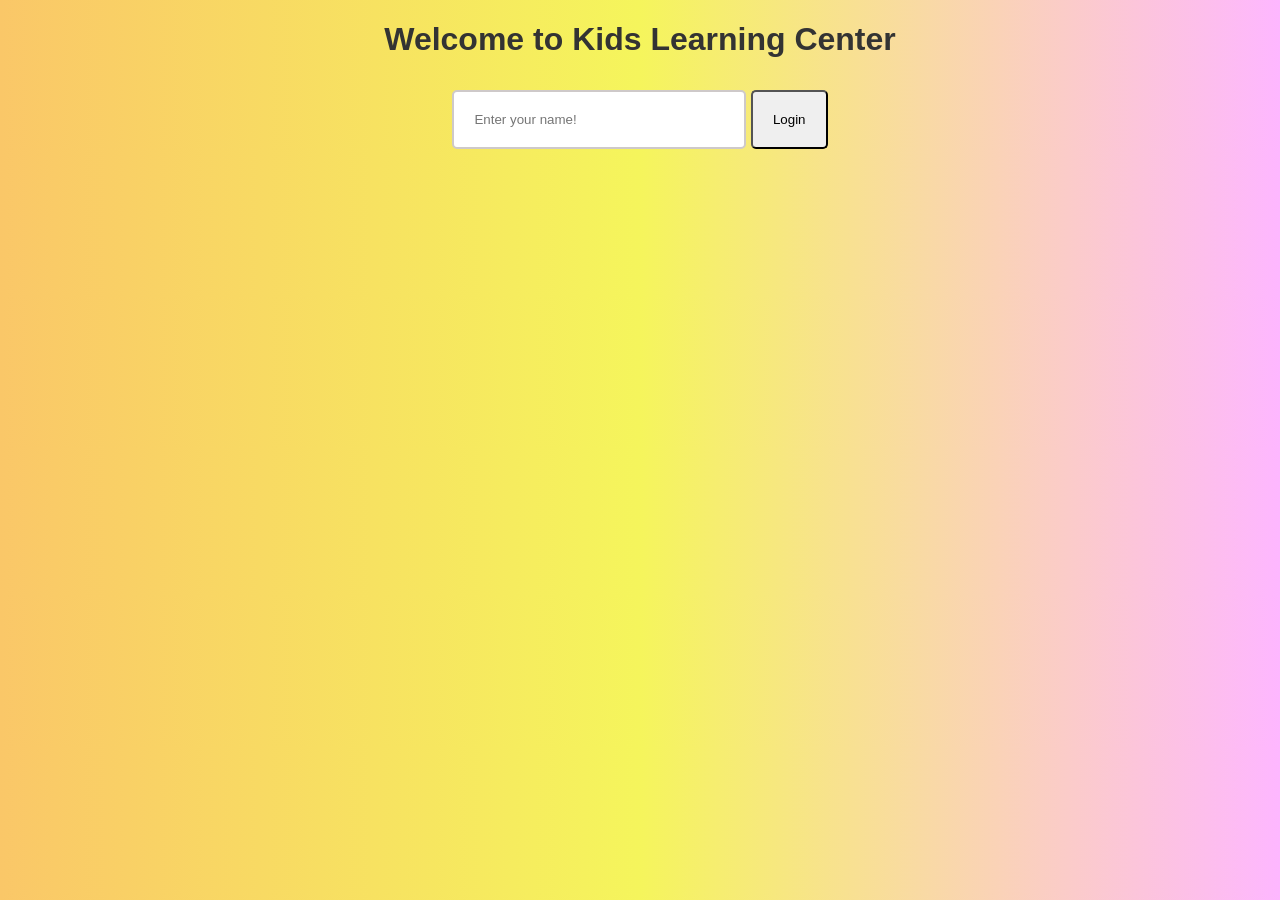
<file: index.html>
<!DOCTYPE html>
<html lang="en">
<head>
    <meta charset="UTF-8">
    <meta name="viewport" content="width=device-width, initial-scale=1.0">
    <title>Kids Learning Portal</title>
    <link rel="stylesheet" href="style.css">
    <link rel="icon" href="images/avatar.jpg" type="image/jpg">
</head>
<body>
    <h1>Welcome to Kids Learning Center</h1>
    <form id="loginForm">
        <input type="text" id="name" required placeholder="Enter your name!">
        <button type="submit">Login</button>
    </form>

    <script src="script.js"></script>
</body>
</html>
</file>
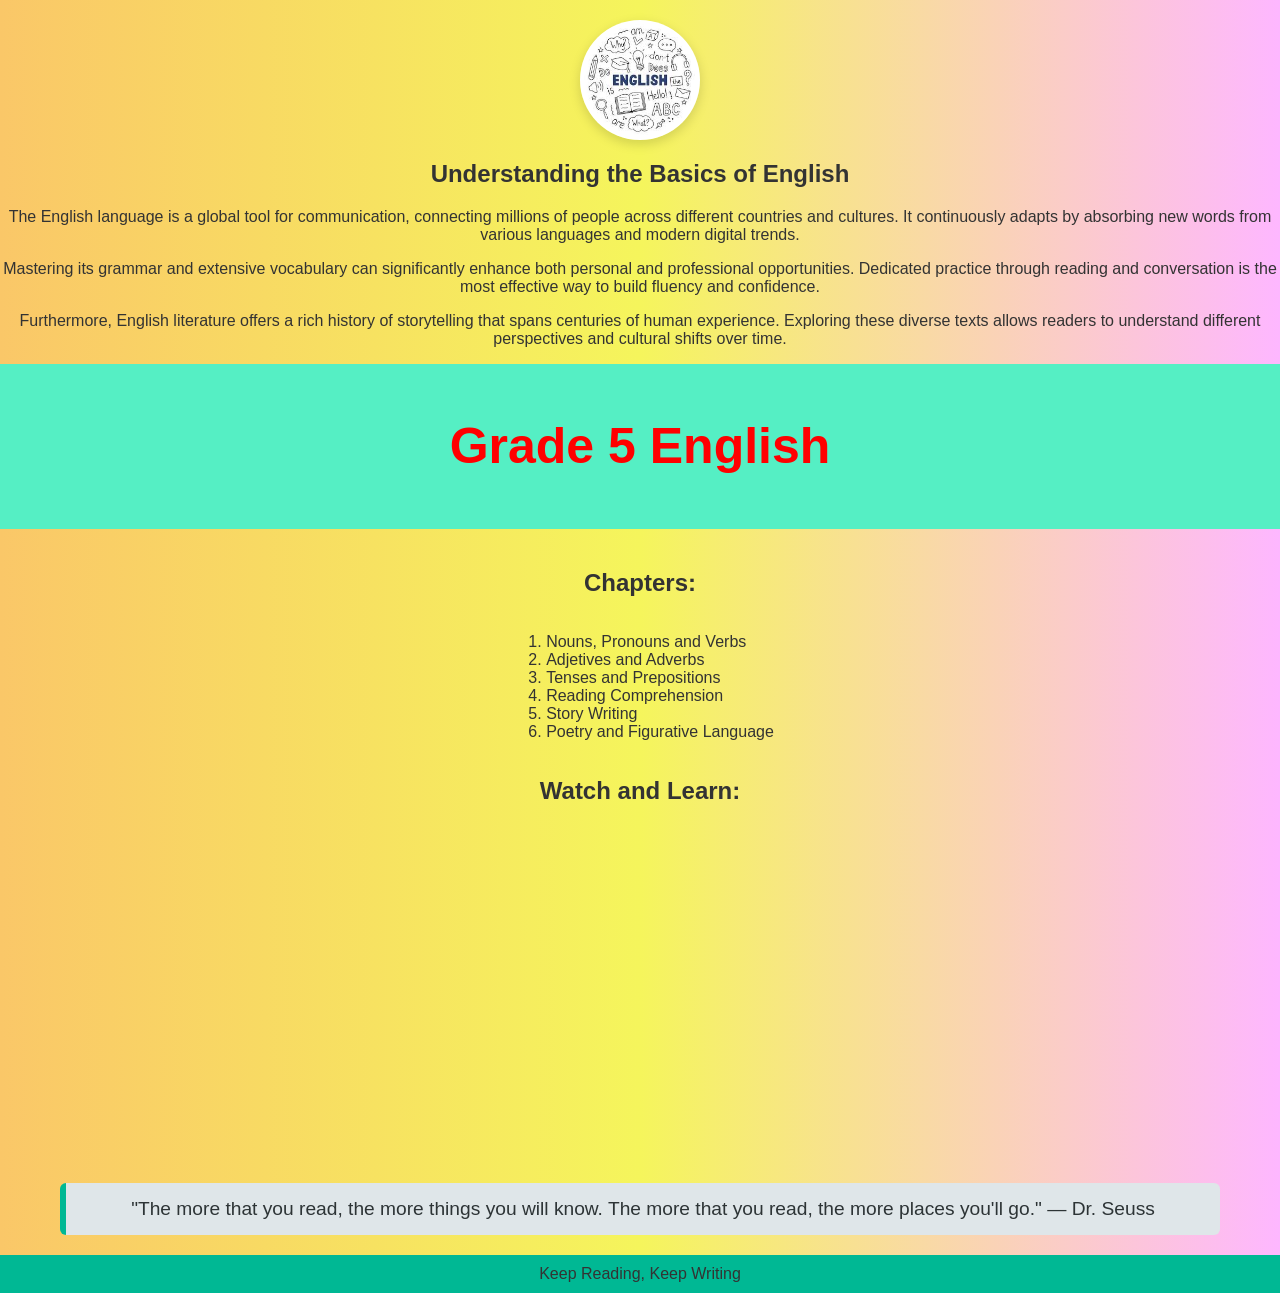
<file: english.html>
<!DOCTYPE html>
<html lang="en">
<head>
    <meta charset="UTF-8">
    <meta name="viewport" content="width=device-width, initial-scale=1.0">
    <title>English</title>
    <link rel="stylesheet" href="style.css">
    <style>
        .header{background-color: #55efc4;}
        footer{background-color: #00b894; padding: 10px;}

        blockquote{
            font-size: italic;
            font-size: 1.2em;
            color: #2d3436;
            background-color: #dfe6e9;
            padding: 15px 25px;
            border-left: 6px solid #00b894;
            margin: 20px 60px;
            border-radius: 6px;
        }
    </style>
    <link rel="icon" href="images/avatar.jpg" type="image/jpg">
</head>
<body>
    <div style="text-align: center;">
        <img src="images/english1.jpg" class="img-placeholder" alt="English Image">
    </div>

    <h2>Understanding the Basics of English</h2>
    <p>The English language is a global tool for communication, connecting millions of people across different countries and cultures. It continuously adapts by absorbing new words from various languages and modern digital trends.</p>
    <p>Mastering its grammar and extensive vocabulary can significantly enhance both personal and professional opportunities. Dedicated practice through reading and conversation is the most effective way to build fluency and confidence.</p>
    <p>Furthermore, English literature offers a rich history of storytelling that spans centuries of human experience. Exploring these diverse texts allows readers to understand different perspectives and cultural shifts over time.</p>

    <div class="header">
        <h1>Grade 5 English</h1>
    </div>

    <div class="content">
        <div style="text-align: center;">
            <h2>Chapters:</h2>
            <ol style="display: inline-block; text-align: left;">
                <li>Nouns, Pronouns and Verbs</li>
                <li>Adjetives and Adverbs</li>
                <li>Tenses and Prepositions</li>
                <li>Reading Comprehension</li>
                <li>Story Writing</li>
                <li>Poetry and Figurative Language</li>
            </ol>

            <!-- Youtube video -->

            <h2>Watch and Learn:</h2>
            <iframe width="560" height="315"
              src="https://www.youtube.com/embed/4dPbciiZSbo?si=6I3Pr2jS405lBcjP"
              title="YouTube video player"
              frameborder="0"
              allow="accelerometer; autoplay; clipboard-write; encrypted-media; gyroscope; picture-in-picture; web-share"
              referrerpolicy="strict-origin-when-cross-origin"
              allowfullscreen>
            </iframe>
        </div>
    </div>

    <blockquote>
        "The more that you read, the more things you will know.
        The more that you read, the more places you'll go." — Dr. Seuss
    </blockquote>

    <footer>Keep Reading, Keep Writing</footer>
</body>
</html>
</file>
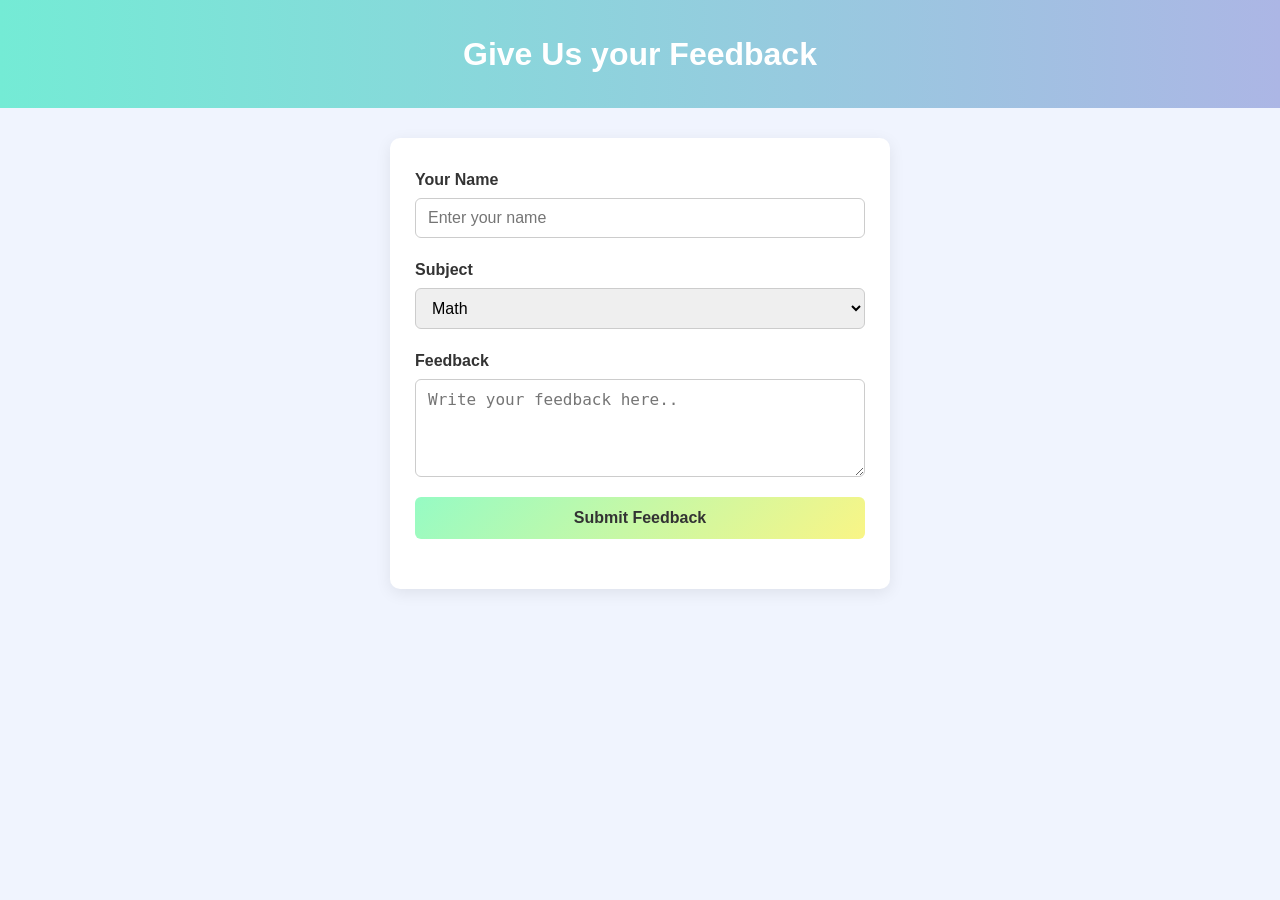
<file: feedback.html>
<!DOCTYPE html>
<html lang="en">
<head>
    <meta charset="UTF-8">
    <meta name="viewport" content="width=device-width, initial-scale=1.0">
    <title>Feedback</title>
    <link rel="icon" href="images/avatar.jpg" type="image/jpg">
    <style>
        *{
            box-sizing: border-box;
            margin: 0;
            padding: 0;
        }

        body{
            font-family:'Segoe UI', Tahoma, Geneva, Verdana, sans-serif;
            background: #f0f4fe;
            color: #333;
            line-height: 1.5;
        }

        .header{
            background: linear-gradient(to right, #74ebd5, #ACB6E5);
            padding: 30px 20px;
            text-align: center;
            color: white;
        }

        .header h1{
            font-size: 2rem; 
            font-weight: 600;
        }

        .feedback-container{
            max-width: 500px;
            margin: 30px auto 40px;
            background: white;
            padding: 30px 25px;
            border-radius: 10px;
            box-shadow: 0 4px 16px rgba(0,0,0,0.08);
        }

        .form-group{
            margin-bottom: 20px;
            display: flex;
            flex-direction: column;
        }

        .form-group label{
            font-weight: 600;
            margin-bottom: 6px;
        }

        .form-group input,
        .form-group select,
        .form-group textarea{
            padding: 10px 12px;
            font-size: 1rem;
            border: 1px solid #ccc;
            border-radius: 6px;
            transition: border-color 0.2s, box-shadow 0.2s;
        }

        .form-group input:focus,
        .form-group select:focus,
        .form-group textarea:focus{
            border-color: #74ebd5;
            box-shadow: 0 0 6px rgba(116,235,213,0.5);
            outline: none
        }
        
        .btn-submit{
            width: 100%;
            padding: 12px;
            font-size: 1rem;
            font-weight: 600;
            color: #333;
            background: linear-gradient(135deg, #96fbc4, #f9f586);
            border: none;
            border-radius: 6px;
            cursor: pointer;
            transition: background 0.2s, transform 0.2s;
        }

        .btn-submit:hover{
            background: linear-gradient(135deg, #f9f586, #96fbc4);
            transform: translateY(-2px);
        }

        .output{
            margin-top: 20px;
            font-size: 1.1rem;
            color: #205a55;
            text-align: center;
        }

    </style>
</head>
<body>
    <div class="header">
        <h1>Give Us your Feedback</h1>
    </div>

    <div class="feedback-container">
        <form id="feedbackForm">
            <div class="form-group">
                <label>Your Name</label>
                <input type="text" id="fname" placeholder="Enter your name" required>
            </div>
            <div class="form-group">
                <label>Subject</label>
                <select id="fsubject">
                    <option>Math</option>
                    <option>English</option>
                    <option>Science</option>
                </select>
            </div>
            <div class="form-group">
                <label>Feedback</label>
                <textarea id="fmessage" rows="4" placeholder="Write your feedback here.." required></textarea>
            </div>
            <button type="submit" class="btn-submit">Submit Feedback</button>
        </form>
        <p id="foutput" class="output"></p>
    </div>

    <script>
    document.getElementById('feedbackForm').onsubmit = function(e){
        e.preventDefault();
        const name = document.getElementById('fname').value.trim();
        const subject = document.getElementById('fsubject').value;
        localStorage.setItem('Name', name);
        localStorage.setItem('Subject', subject);
        document.getElementById('foutput').innerText = 
            `Thanks, ${name}! Your feedback on ${subject} has been saved to local storage!`
        this.reset()
    };
</script>
</body>
</html>
</file>
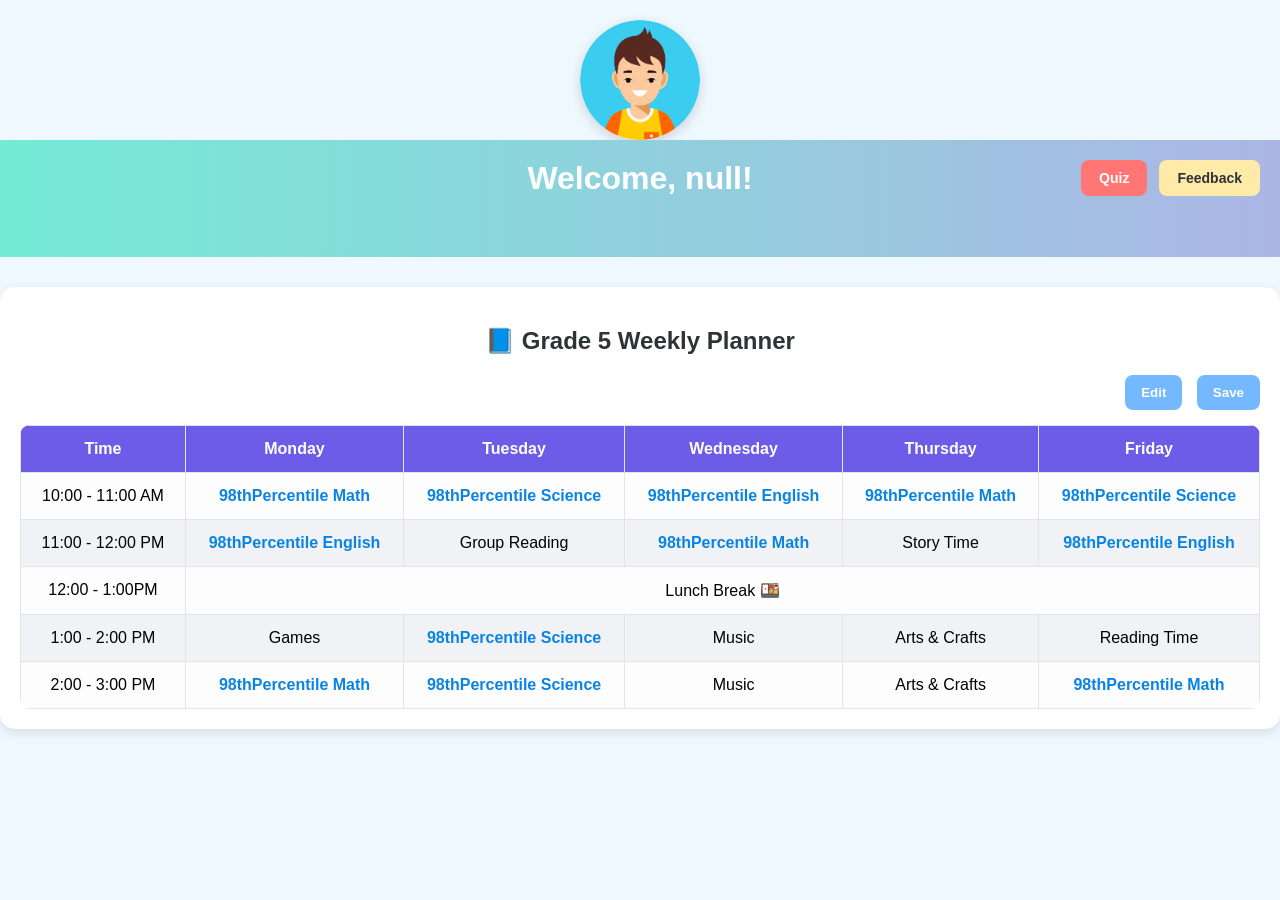
<file: home.html>
<!DOCTYPE html>
<html lang="en">
<head>
    <meta charset="UTF-8">
    <meta name="viewport" content="width=device-width, initial-scale=1.0">
    <title>Home</title>
    <link rel="stylesheet" href="home.css">
    <link rel="icon" href="images/avatar.jpg" type="image/jpg">
</head>
<body>
    <img src="images/avatar.jpg" alt="avatar" class="img-placeholder">

    <div class="header">
        <h1 id="welcome">Welcome, Grade 5 Student</h1>
        <div class="cards">
            <a href="quiz.html" class="card quiz">Quiz</a>
            <a href="feedback.html" class="card feedback">Feedback</a>
        </div>
    </div>


<div class="timetable-container">
    <h2>📘 Grade 5 Weekly Planner</h2>

    <div class="button-container">
        <button onclick="enableEdit()">Edit</button>
        <button onclick="saveChanges()">Save</button>
    </div>
    <table class="timetable-table" id="timetable">
        <thead>
            <tr>
                <th>Time</th>
                <th>Monday</th>
                <th>Tuesday</th>
                <th>Wednesday</th>
                <th>Thursday</th>
                <th>Friday</th>
            </tr>
        </thead>
        <tbody>
        </tbody>
        <tr>
            <td>10:00 - 11:00 AM</td>
            <td><a href="math.html">98thPercentile Math</a></td>
            <td><a href="science.html">98thPercentile Science</a></td>
            <td><a href="english.html">98thPercentile English</a></td>
            <td><a href="math.html">98thPercentile Math</a>
            <td><a href="science.html">98thPercentile Science</a></td>
        </tr>

        <tr>
            <td>11:00 - 12:00 PM</td>
            <td><a href="english.html">98thPercentile English</a></td>
            <td>Group Reading</td>
            <td><a href="math.html">98thPercentile Math</a></td>
            <td>Story Time</td>
            <td><a href="english.html">98thPercentile English</a></td>
        </tr>
        <tr>
            <td>12:00 - 1:00PM</td>
            <td colspan="5">Lunch Break 🍱</td>
        </tr>
        <tr>
            <td>1:00 - 2:00 PM</td>
            <td>Games</td>
            <td><a href="science.html">98thPercentile Science</a></td>
            <td>Music</td>
            <td>Arts & Crafts</td>
            <td>Reading Time</td>
        </tr>
        <tr>
            <td>2:00 - 3:00 PM</td>
            <td><a href="math.html">98thPercentile Math</a></td>
            <td><a href="science.html">98thPercentile Science</a></td>
            <td>Music</td>
            <td>Arts & Crafts</td>
            <td><a href="math.html">98thPercentile Math</a></td>
        </tr>

        <script>
            const subjects = [
                {name: "98thPercentile Math", link:"math.html"},
                {name: "98thPercentile Science", link: "science.html"},
                {name: "98thPercentile English", link: "english.html"},
                {name: "Games", link: ""},
                {name: "Music", link: ""},
                {name: "Arts & Crafts", link: ""},
                {name: "Reading Time", link: ""},
                {name: "Leisure", link: ""},
            ];

            function enableEdit(){
                const table = document.getElementById('timetable');
                for(let r = 1; r < table.rows.length; r++){
                    const row = table.rows[r];
                    for(let c = 1; c < row.cells.length; c++){
                        const cell = row.cells[c];
                        if (cell.colSpan > 1) continue;
                        const text = cell.innerText.trim();
                        const select = document.createElement('select');
                        subjects.forEach(sub => {
                            const opt = document.createElement('option');
                            opt.value = sub.name;
                            opt.textContent = sub.name;
                            if (sub.name === text) opt.selected = true;
                            select.appendChild(opt);
                        });
                        cell.innerHTML = '';
                        cell.appendChild(select);
                    }
                }
            }

            function saveChanges(){
                const table = document.getElementById('timetable');
                for(let r = 1; r < table.rows.length; r++){
                    const row = table.rows[r];
                    for(let c = 1; c < row.cells.length; c++){
                        const cell = row.cells[c];
                        if (cell.colSpan > 1) continue;
                        const select = cell.querySelector('select');
                        if (select){
                            const val = select.value;
                            const subj = subjects.find(s => s.name === val);
                            cell.innerHTML = subj.link
                                ? `<a href="${subj.link}">${subj.name}</a>`
                                : subj.name;
                        }
                    }
                }
            }
        
        </script>
</body>
    <script src="script.js"></script>
</html>
</file>
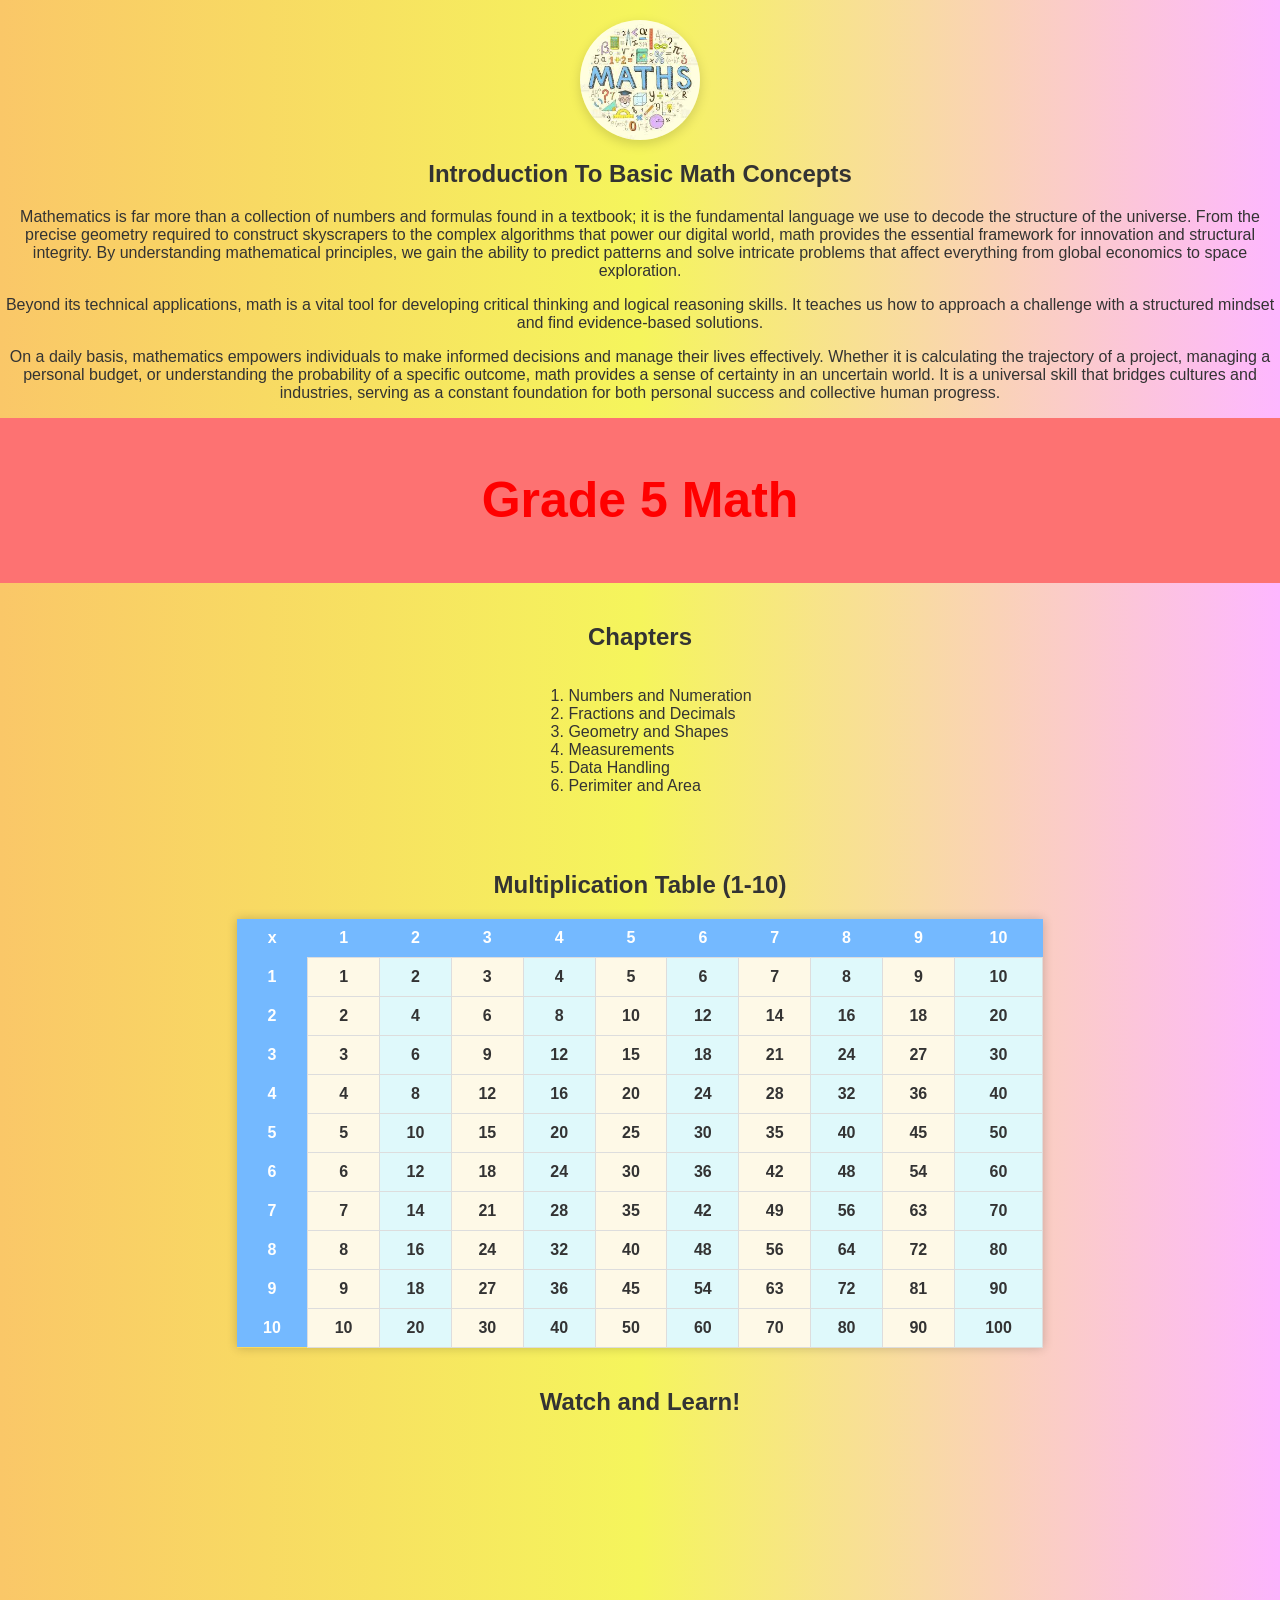
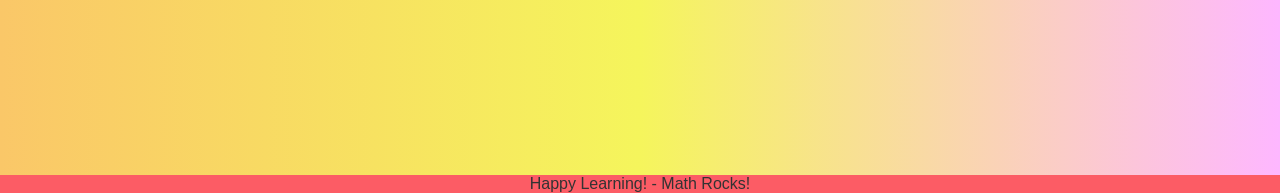
<file: math.html>
<!DOCTYPE html>
<html lang="en">
<head>
    <meta charset="UTF-8">
    <meta name="viewport" content="width=device-width, initial-scale=1.0">
    <title>Math</title>
    <link rel="stylesheet" href="style.css">
    <link rel="icon" href="images/avatar.jpg" type="image/jpg">
    <style>
        .header{background-color: #fd7272;}
        footer{background-color: #fc5c65;}
        .multiplication-section{
            margin: 40px auto;
            text-align: center;
            width: 90%;
        }

        table{
            margin: 20px auto;
            border-collapse: collapse;
            width: 70%;
            font-family: Arial, Helvetica, sans-serif;
            box-shadow: 0 0 10px rgba(0,0,0,0.2);
        }

        th{
            background-color: #74b9ff;
            color: white;
            padding: 10px;
        }

        td{
            border: 1px solid #ddd;
            padding: 10px;
            text-align: center;
            background-color: #fef9e7;
            font-weight: bold;
        }

        td:nth-child(odd){
            background-color: #dff9fb;
        }

        td:hover{
            background-color: #fab1a0;
        }
    </style>
</head>
<body>
    <div style="text-align: center;">
        <img src="images/math1.jpg" class="img-placeholder" alt="Math Image">
    </div>

    <h2>Introduction To Basic Math Concepts</h2>

    <p>Mathematics is far more than a collection of numbers and formulas found in a textbook; it is the fundamental language we use to decode the structure of the universe. From the precise geometry required to construct skyscrapers to the complex algorithms that power our digital world, math provides the essential framework for innovation and structural integrity. By understanding mathematical principles, we gain the ability to predict patterns and solve intricate problems that affect everything from global economics to space exploration.</p>
    <p>Beyond its technical applications, math is a vital tool for developing critical thinking and logical reasoning skills. It teaches us how to approach a challenge with a structured mindset and find evidence-based solutions.</p>
    <p>On a daily basis, mathematics empowers individuals to make informed decisions and manage their lives effectively. Whether it is calculating the trajectory of a project, managing a personal budget, or understanding the probability of a specific outcome, math provides a sense of certainty in an uncertain world. It is a universal skill that bridges cultures and industries, serving as a constant foundation for both personal success and collective human progress.</p>

    <div class="header">
        <h1>Grade 5 Math</h1>
    </div>

    <div class="content">
        <div style="text-align: center;">
            <h2>Chapters</h2>
            <ol style="display: inline-block; text-align: left;">
                <li>Numbers and Numeration</li>
                <li>Fractions and Decimals</li>
                <li>Geometry and Shapes</li>
                <li>Measurements</li>
                <li>Data Handling</li>
                <li>Perimiter and Area</li>
            </ol>
        </div>
    </div>

    <div class="multiplication-section">
        <h2>Multiplication Table (1-10)</h2>
        <table>
            <tr>
                <th>x</th>
                <th>1</th>
                <th>2</th>
                <th>3</th>
                <th>4</th>
                <th>5</th>
                <th>6</th>
                <th>7</th>
                <th>8</th>
                <th>9</th>
                <th>10</th>
            </tr>
            <tr>
                <th>1</th>
                <td>1</td><td>2</td><td>3</td><td>4</td><td>5</td><td>6</td><td>7</td><td>8</td><td>9</td><td>10</td>
            </tr>
            <tr>
                <th>2</th>
                <td>2</td><td>4</td><td>6</td><td>8</td><td>10</td><td>12</td><td>14</td><td>16</td><td>18</td><td>20</td>
            </tr>
            <tr>
                <th>3</th>
                <td>3</td><td>6</td><td>9</td><td>12</td><td>15</td><td>18</td><td>21</td><td>24</td><td>27</td><td>30</td>
            </tr>
            <tr>
                <th>4</th>
                <td>4</td><td>8</td><td>12</td><td>16</td><td>20</td><td>24</td><td>28</td><td>32</td><td>36</td><td>40</td>
            </tr>
            <tr>
                <th>5</th>
                <td>5</td><td>10</td><td>15</td><td>20</td><td>25</td><td>30</td><td>35</td><td>40</td><td>45</td><td>50</td>
            </tr>
            <tr>
                <th>6</th>
                <td>6</td><td>12</td><td>18</td><td>24</td><td>30</td><td>36</td><td>42</td><td>48</td><td>54</td><td>60</td>
            </tr>
            <tr>
                <th>7</th>
                <td>7</td><td>14</td><td>21</td><td>28</td><td>35</td><td>42</td><td>49</td><td>56</td><td>63</td><td>70</td>
            </tr>
            <tr>
                <th>8</th>
                <td>8</td><td>16</td><td>24</td><td>32</td><td>40</td><td>48</td><td>56</td><td>64</td><td>72</td><td>80</td>
            </tr>
            <tr>
                <th>9</th>
                <td>9</td><td>18</td><td>27</td><td>36</td><td>45</td><td>54</td><td>63</td><td>72</td><td>81</td><td>90</td>
            </tr>
            <tr>
                <th>10</th>
                <td>10</td><td>20</td><td>30</td><td>40</td><td>50</td><td>60</td><td>70</td><td>80</td><td>90</td><td>100</td>
            </tr>
        </table>
    </div>

    <div class="video-section" style="text-align: center;">
        <h2>Watch and Learn!</h2>
        <iframe width="560" height="315"
              src="https://www.youtube.com/embed/piIcRV2dx7E?si=s3A7d8-HBzWcytEZ"
              title="YouTube video player"
              frameborder="0"
              allow="accelerometer; autoplay; clipboard-write; encrypted-media; gyroscope; picture-in-picture; web-share"
              referrerpolicy="strict-origin-when-cross-origin"
              allowfullscreen>
      </iframe>
    </div>

    <footer>Happy Learning! - Math Rocks!</footer>
</body>
</html>
</file>
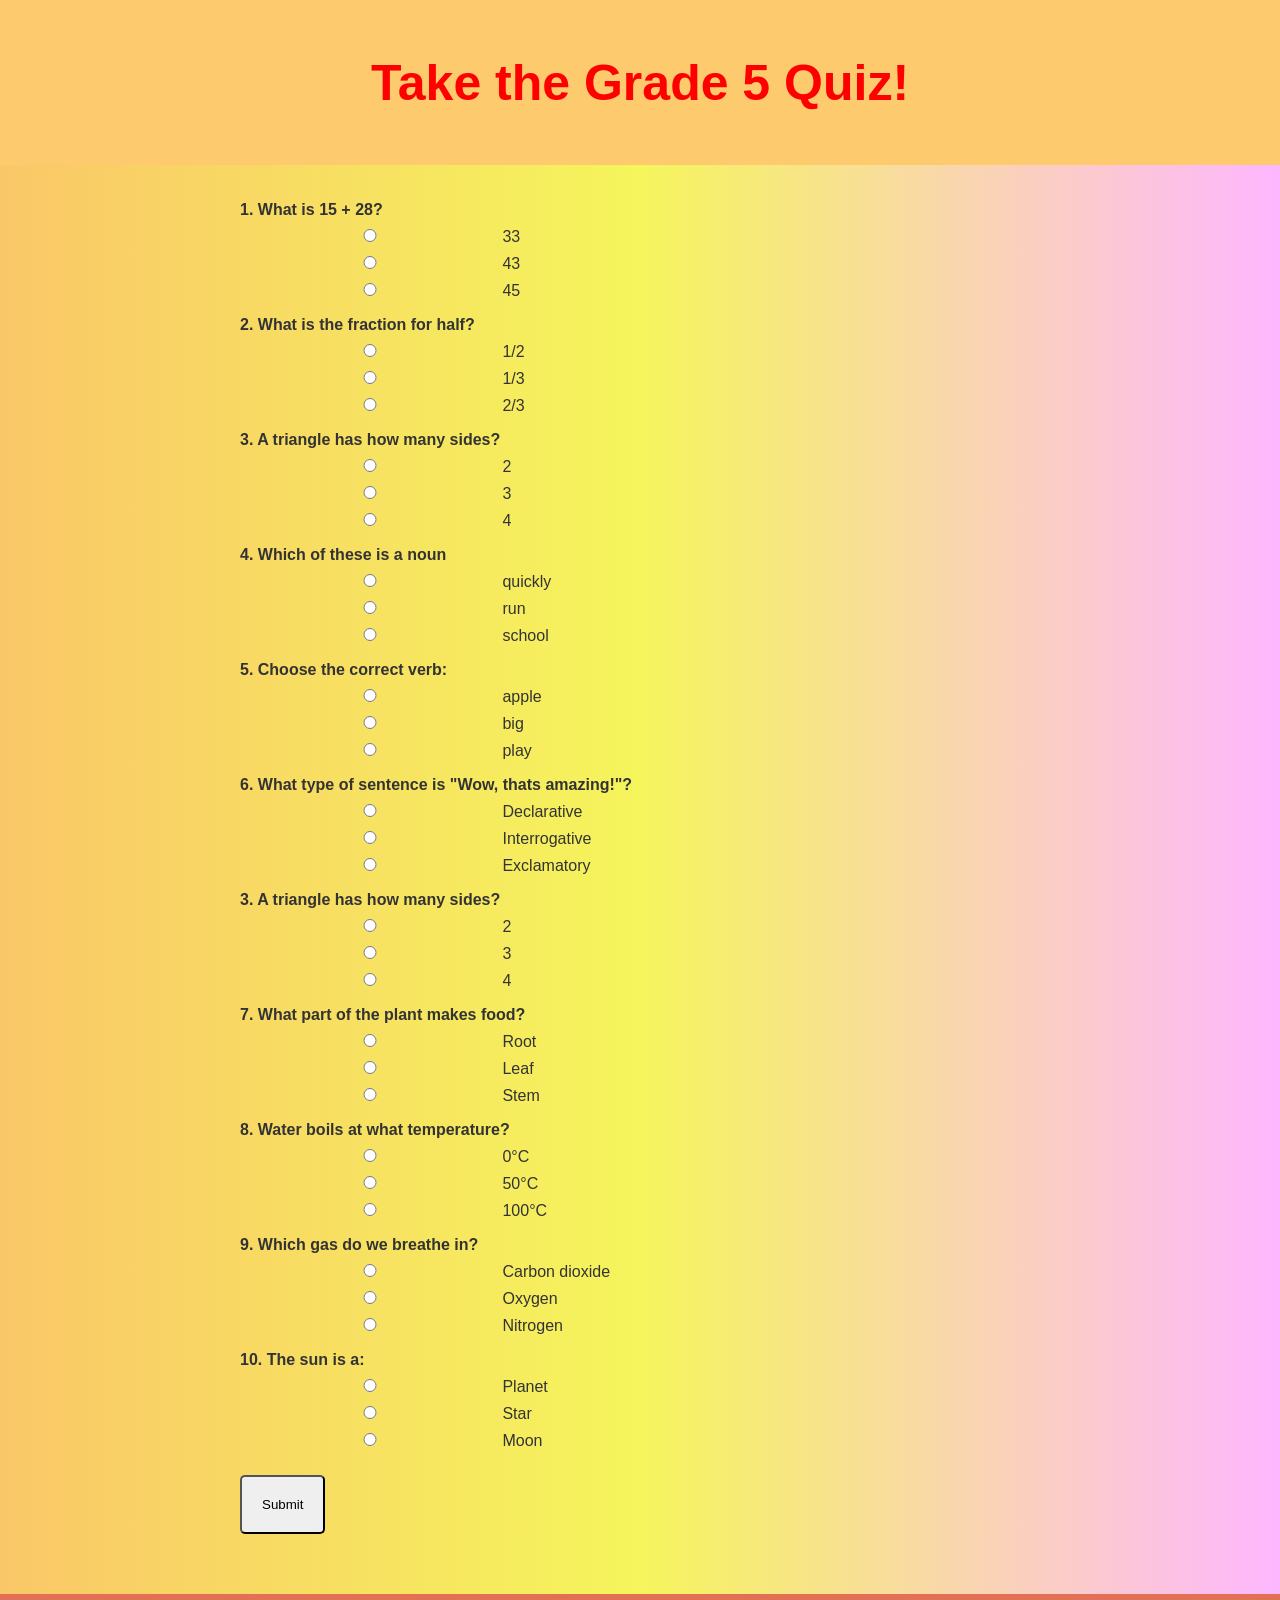
<file: quiz.html>
<!DOCTYPE html>
<html lang="en">
<head>
    <meta charset="UTF-8">
    <meta name="viewport" content="width=device-width, initial-scale=1.0">
    <title>Quiz</title>
    <link rel="stylesheet" href="style.css">
    <link rel="icon" href="images/avatar.jpg" type="image/jpg">
    <style>
        .header{background-color: #fdcb6e;}
        footer{background-color: #e17055; padding: 10px;}
        .content{text-align: left; padding: 20px; max-width: 800px; margin: auto;}
        form p{margin-bottom: 15px;}
    </style>
</head>
<body>
    <div class="header">
        <h1>Take the Grade 5 Quiz!</h1>
    </div>

    <div class="content">
        <form id="quizForm">
            <p><strong>1. What is 15 + 28?</strong><br>
            <input type="radio" name="q1" value="a"> 33<br>
            <input type="radio" name="q1" value="b"> 43<br>
            <input type="radio" name="q1" value="c"> 45<br>
            </p>

            <p><strong>2. What is the fraction for half?</strong><br>
            <input type="radio" name="q2" value="a"> 1/2<br>
            <input type="radio" name="q2" value="b"> 1/3<br>
            <input type="radio" name="q2" value="c"> 2/3<br>
            </p>

            <p><strong>3. A triangle has how many sides?</strong><br>
            <input type="radio" name="q3" value="a"> 2<br>
            <input type="radio" name="q3" value="b"> 3<br>
            <input type="radio" name="q3" value="c"> 4<br>
            </p>

            <p><strong>4. Which of these is a noun</strong><br>
            <input type="radio" name="q4" value="a"> quickly<br>
            <input type="radio" name="q4" value="b"> run<br>
            <input type="radio" name="q4" value="c"> school<br>
            </p>

            <p><strong>5. Choose the correct verb:</strong><br>
            <input type="radio" name="q5" value="a"> apple<br>
            <input type="radio" name="q5" value="b"> big<br>
            <input type="radio" name="q5" value="c"> play<br>
            </p>

            <p><strong>6. What type of sentence is "Wow, thats amazing!"?</strong><br>
            <input type="radio" name="q6" value="a"> Declarative<br>
            <input type="radio" name="q6" value="b"> Interrogative<br>
            <input type="radio" name="q6" value="c"> Exclamatory<br>
            </p>

            <p><strong>3. A triangle has how many sides?</strong><br>
            <input type="radio" name="q3" value="a"> 2<br>
            <input type="radio" name="q3" value="b"> 3<br>
            <input type="radio" name="q3" value="c"> 4<br>
            </p>

            <p><strong>7. What part of the plant makes food?</strong><br>
            <input type="radio" name="q7" value="a"> Root<br>
            <input type="radio" name="q7" value="b"> Leaf<br>
            <input type="radio" name="q7" value="c"> Stem<br>
            </p>

            <p><strong>8. Water boils at what temperature?</strong><br>
            <input type="radio" name="q8" value="a"> 0°C<br>
            <input type="radio" name="q8" value="b"> 50°C<br>
            <input type="radio" name="q8" value="c"> 100°C<br>
            </p>

            <p><strong>9. Which gas do we breathe in?</strong><br>
            <input type="radio" name="q9" value="a"> Carbon dioxide<br>
            <input type="radio" name="q9" value="b"> Oxygen<br>
            <input type="radio" name="q9" value="c"> Nitrogen<br>
            </p>

            <p><strong>10. The sun is a:</strong><br>
            <input type="radio" name="q10" value="a"> Planet<br>
            <input type="radio" name="q10" value="b"> Star<br>
            <input type="radio" name="q10" value="c"> Moon<br>
            </p>

            <button type="submit">Submit</button>
        </form>

         <p id="result" style="font-weight: bold; margin-top: 20px;"></p>
    </div>

<footer>You are doing great! Keep practicing    </footer>
</body>


<script>
    document.getElementById('quizForm').onsubmit = function(e){
        e.preventDefault();
        let score = 0;
        const awnsers = {
            q1: 'b',
            q2: 'a',
            q3: 'b',
            q4: 'c',
            q5: 'b',
            q6: 'c',
            q7: 'b',
            q8: 'c',
            q9: 'b',
            q10: 'b',
        };

        for (let i = 1; i <= 10; i++){
            const q = document.querySelector('input[name="q'+i+'"]:checked');
            if (q && q.value === awnsers['q'+i]){
                score++
            }
        }
        document.getElementById('result').innerText = `You scored ${score} out of 10!`
    };
</script>
</html>
</file>
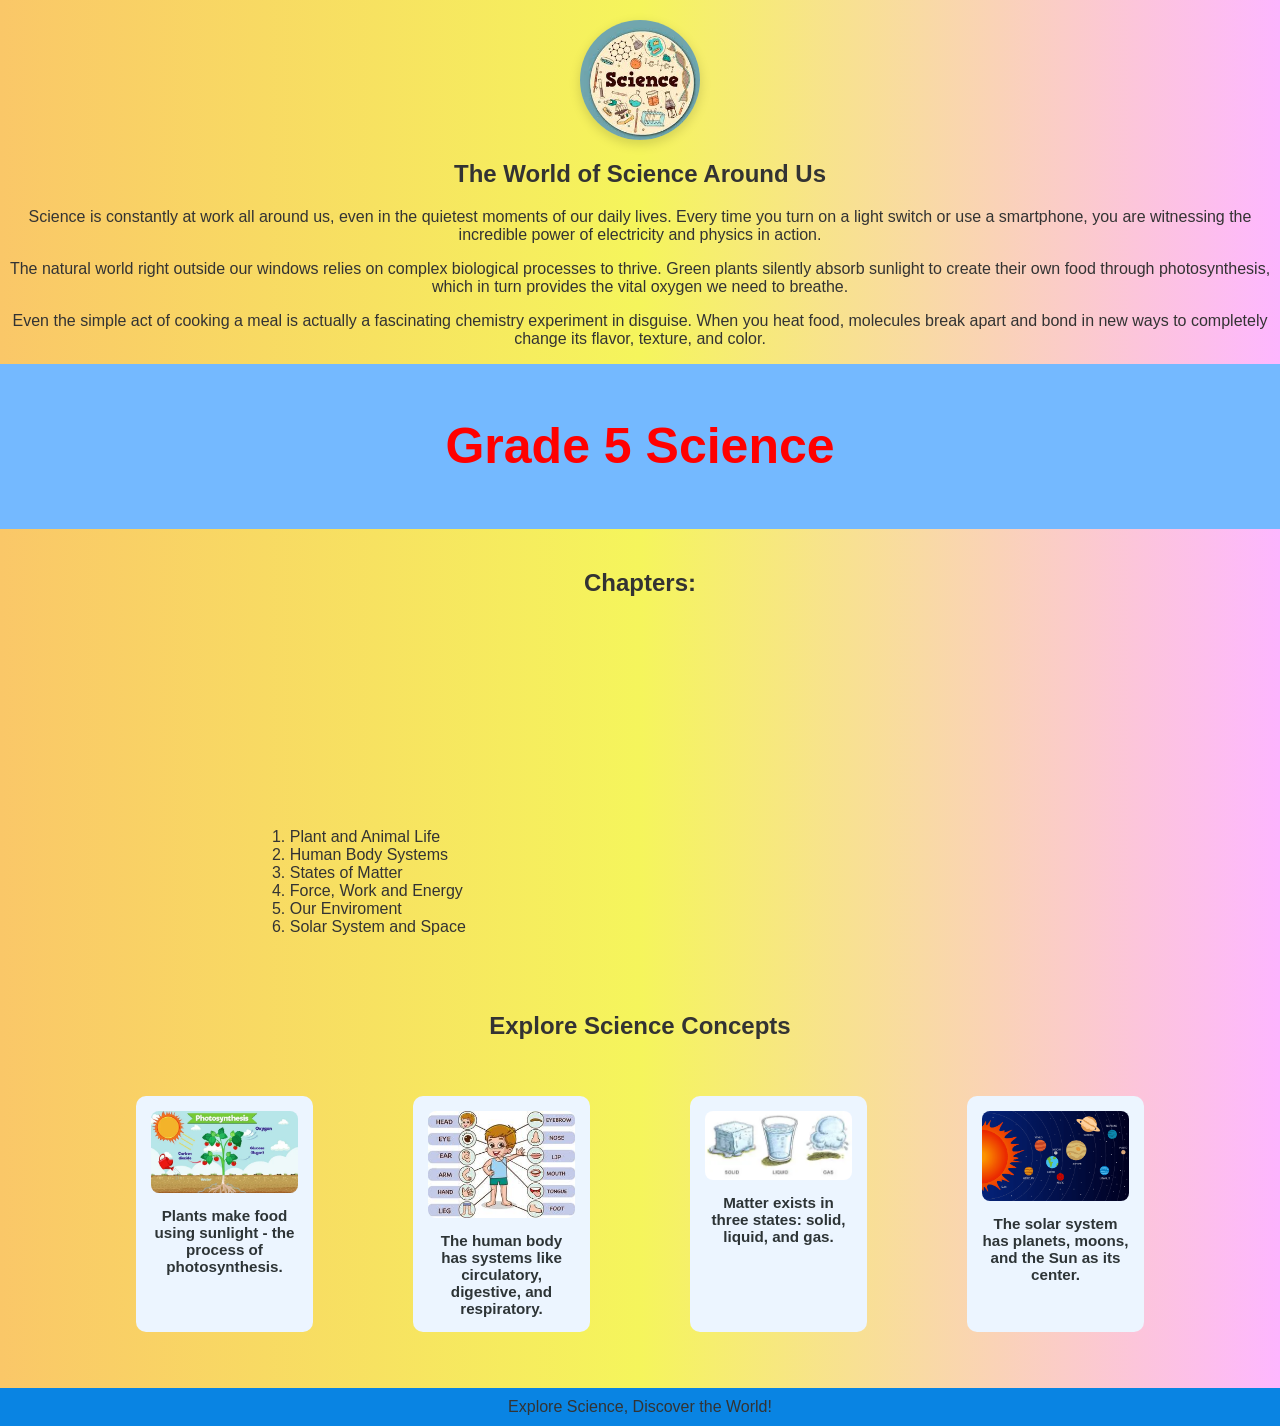
<file: science.html>
<!DOCTYPE html>
<html lang="en">
<head>
    <meta charset="UTF-8">
    <meta name="viewport" content="width=device-width, initial-scale=1.0">
    <title>Science</title>
    <link rel="stylesheet" href="style.css">
    <link rel="icon" href="images/avatar.jpg" type="image/jpg">
    <style>
      .header {
          background-color: #74b9ff;
      }
      footer {
          background-color: #0984e3;
          padding: 10px;
      }

      .science-grid {
          display: grid;
          grid-template-columns: repeat(auto-fit, minmax(220px, 1fr));
          gap: 20px;
          margin: 40px auto;
          width: 85%;
      }

      .science-card {
          background-color: #ecf5ff;
          border-radius: 10px;
          padding: 15px;
          text-align: center;
          transition: transform 0.2s ease;
      }

      .science-card:hover {
          transform: translateY(-5px);
      }

      .science-card img {
          width: 100%;
          max-height: 150px;
          object-fit: cover;
          border-radius: 8px;
      }

      .science-card figcaption{
        margin-top: 10px;
        font-size: 0.95em;
        color: #2d3436;
        font-weight: 600;
      }

      .science-card h3{
        margin: 10px 0 5px;
        color: #0984e3;
      }
  </style>
</head>
<body>
    <div style="text-align: center;">
        <img src="images/science1.jpg" class="img-placeholder" alt="Science Image">
    </div>

    <h2>The World of Science Around Us</h2>
    <p>Science is constantly at work all around us, even in the quietest moments of our daily lives. Every time you turn on a light switch or use a smartphone, you are witnessing the incredible power of electricity and physics in action.</p>
    <p>The natural world right outside our windows relies on complex biological processes to thrive. Green plants silently absorb sunlight to create their own food through photosynthesis, which in turn provides the vital oxygen we need to breathe.</p>
    <p>Even the simple act of cooking a meal is actually a fascinating chemistry experiment in disguise. When you heat food, molecules break apart and bond in new ways to completely change its flavor, texture, and color.</p>

    <div class="header">
        <h1>Grade 5 Science</h1>
    </div>

    <div class="content">
        <div style="text-align: center;">
            <h2>Chapters:</h2>
            <ol style="display: inline-block; text-align: left;">
            <li>Plant and Animal Life</li>
            <li>Human Body Systems</li>
            <li>States of Matter</li>
            <li>Force, Work and Energy</li>
            <li>Our Enviroment</li>
            <li>Solar System and Space</li>
            </ol>


            <iframe width="560" height="315" src="https://www.youtube.com/embed/LVlhhN4mfgg?si=Rev54sQGatu4WNSx" title="YouTube video player" frameborder="0" allow="accelerometer; autoplay; clipboard-write; encrypted-media; gyroscope; picture-in-picture; web-share" referrerpolicy="strict-origin-when-cross-origin" allowfullscreen></iframe>
        </div>
    </div>

<section>
  <h2 style="text-align:center; margin-top: 40px;">Explore Science Concepts</h2>
  <div class="science-grid">
    <figure class="science-card">
      <img src="images/plant_life.jpg" alt="Plant Life">
      <figcaption>Plants make food using sunlight - the process of photosynthesis.</figcaption>
    </figure>

    <figure class="science-card">
      <img src="images/human-body.jpg" alt="Human Body">
      <figcaption>The human body has systems like circulatory, digestive, and respiratory.</figcaption>
    </figure>

    <figure class="science-card">
      <img src="images/forms_of_matter.jpg" alt="States of Matter">
      <figcaption>Matter exists in three states: solid, liquid, and gas.</figcaption>
    </figure>

    <figure class="science-card">
      <img src="images/solar-system.png" alt="Solar System">
      <figcaption>The solar system has planets, moons, and the Sun as its center.</figcaption>
    </figure>
  </div>
</section>

<footer>Explore Science, Discover the World!</footer>
</body>
</html>
</file>
<file: style.css>
body{
    font-family: Verdana, Geneva, Tahoma, sans-serif;
    background: linear-gradient(to right, rgb(250, 199, 104), rgb(245, 245, 92), rgb(254, 183, 255));
    margin: 0;
    color: #333;
    text-align: center;
}

.header{
    padding: 20px;
    color: red;
    font-size: 25px;
}

form input,
form button{
    padding: 20px;
    margin-top: 10px;
    border-radius: 5px;
}
form input{
    width: 250px;
    border: 2px solid rgb(206, 201, 201);
}
form button:hover{
    background-color: #a29bfe
}

.img-placeholder {
    width: 120px;
    height: 120px;
    border-radius: 50%;
    margin-top: 20px;
    box-shadow: 0 4px 12px rgba(0, 0, 0, 0.15);
    display: block;
    margin-left: auto;
    margin-right: auto;
    object-fit: cover;
}

/* Subject-specific card background colors */
.math      { background: #ff7675; } 
.english   { background: #55efc4; }
.science   { background: #74b9ff; } 
.quiz      { background: #fdcb6e; } 
.feedback  { background: #a29bfe; } 

.content {
    padding: 20px;
    max-width: 800px;
    margin: auto;
    text-align: left;
}

footer {
    text-align: center;
    margin-top: 20px;
}
</file>
<file: home.css>
body {
    font-family: 'Segoe UI', Tahoma, Geneva, Verdana, sans-serif;
    margin: 0;
    padding: 0;
    background: #f0f8ff;
}

.header {
    background: linear-gradient(to right, #74ebd5, #acb6e5);
    padding: 20px 20px 60px;
    position: relative;
    text-align: center;
    color: #fff;
}

.header h1 {
    margin: 0;
    font-size: 2em;
    font-weight: 600;
}

.cards {
    position: absolute;
    top: 20px;
    right: 20px;
    display: flex;
    gap: 12px;
}

.card {
    padding: 10px 18px;
    border-radius: 8px;
    font-size: 14px;
    font-weight: 600;
    text-decoration: none;
    color: #fff;
    transition: transform 0.2s, box-shadow 0.2s;
}

.card:hover {
    transform: translateY(-2px);
    box-shadow: 0 4px 8px rgba(0, 0, 0, 0.2);
}

.quiz {
    background: #ff7675;
}

.feedback {
    background: #ffeaa7;
    color: #2d3436;
}

.img-placeholder {
    width: 120px;
    height: 120px;
    border-radius: 50%;
    margin-top: 20px;
    box-shadow: 0 4px 12px rgba(0, 0, 0, 0.15);
    display: block;
    margin-left: auto;
    margin-right: auto;
    object-fit: cover;
}

.timetable-container {
    max-width: 5000px;
    margin: 30px auto;
    background: #fff;
    padding: 20px;
    border-radius: 15px;
    box-shadow: 0 4px 12px rgba(0, 0, 0, 0.1);
}

.timetable-container h2 {
    color: #2d3436;
    margin-bottom: 20px;
    text-align: center;
}

.button-container {
    margin-bottom: 15px;
    text-align: right;
}

.button-container button {
    background: #74b9ff;
    color: #fff;
    border: none;
    padding: 10px 16px;
    margin-left: 10px;
    border-radius: 8px;
    cursor: pointer;
    font-weight: 600;
}

.button-container button:hover {
    background: #0984e3;
}

.timetable-table {
    width: 100%;
    border-collapse: collapse;
    overflow: hidden;
    border-radius: 10px;
}

.timetable-table th,
.timetable-table td {
    border: 1px solid #dfe6e9;
    padding: 14px;
    text-align: center;
}

.timetable-table th {
    background: #6c5ce7;
    color: #fff;
}

.timetable-table td {
    background: #fdfdfd;
}

.timetable-table tr:nth-child(even) td {
    background: #f1f2f6;
}

.timetable-table a {
    color: #0984e3;
    font-weight: 700;
    text-decoration: none;
}

.timetable-table a:hover {
    text-decoration: underline;
}
</file>
